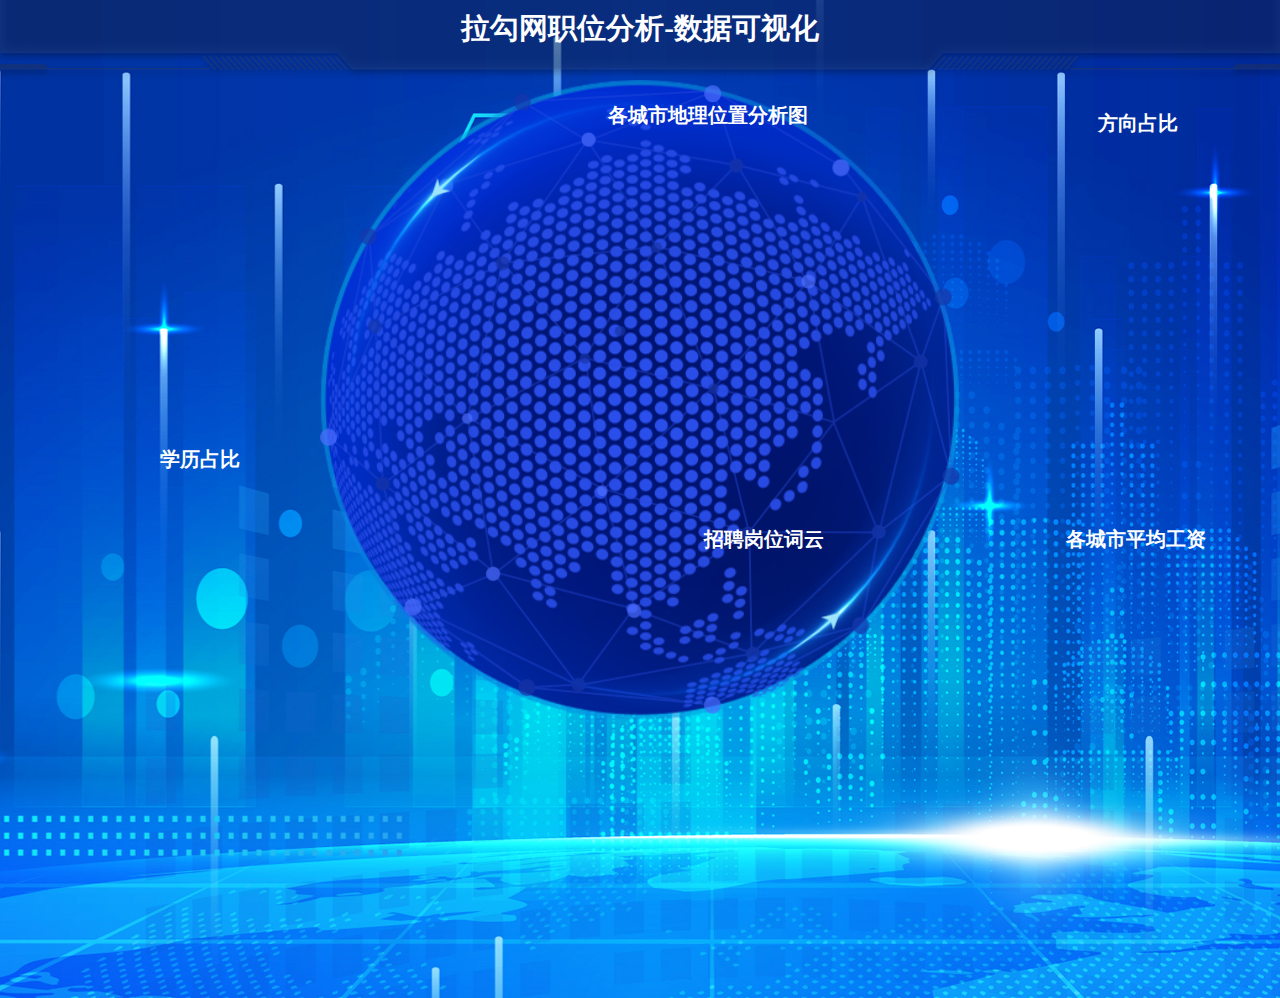
<file: 数据可视化/数据可视化大屏/index.html>
<!DOCTYPE html>
<html>
	<head>
		<meta charset="utf-8" />
		<title>数据可视化</title>
		<link rel="stylesheet" type="text/css" href="./css/index.css"/>
	</head>
	<body>
		    <header>
		      <h1>拉勾网职位分析-数据可视化</h1>
		      <div class="showTime"></div>
		      <script>
		        var t = null;
		        t = setTimeout(time, 1000); //開始运行
		        function time() {
		          clearTimeout(t); //清除定时器
		          dt = new Date();
		          var y = dt.getFullYear();
		          var mt = dt.getMonth() + 1;
		          var day = dt.getDate();
		          var h = dt.getHours(); //获取时
		          var m = dt.getMinutes(); //获取分
		          var s = dt.getSeconds(); //获取秒
		          document.querySelector(".showTime").innerHTML =
		            "当前时间：" +
		            y +
		            "年" +
		            mt +
		            "月" +
		            day +
		            "-" +
		            h +
		            "时" +
		            m +
		            "分" +
		            s +
		            "秒";
		          t = setTimeout(time, 1000); //设定定时器，循环运行
		        }
		      </script>
		    </header>	
			<div class="mainbox">			
			<div class="left">
			    <iframe id="page_1" frameborder="no" scrolling="no" src="js/customized_pie.html"></iframe>
				<div class="d1 panel" style="color: #FFFFFF; font-size: 1.25rem; font-weight:bold">学历占比</div>
				<iframe id="page_2" frameborder="no" scrolling="no" src="js/funnel_base.html"></iframe>
				<div class="d5" style="color: #FFFFFF; font-size: 1.25rem; font-weight:bold">招聘岗位词云</div>
				<iframe id="page_3" frameborder="no" scrolling="no" src="js/wordcloud_custom_mask_image.html"></iframe>
			</div>
			<div id="img">
				<div class="map1"></div>
				<div class="map2"></div>
				<div class="map3"></div>
				<div class="chart"></div>
			</div>
			<div class="center">
				<div class="d4" style="color: #FFFFFF; font-size: 1.25rem; font-weight:bold">各城市地理位置分析图</div>
			    <iframe id="page_4" frameborder="no" scrolling="no" src="js/China_ditu.html"></iframe>
			</div>
			
			<div class="right">
				<div class="d2" style="color: #FFFFFF; font-size: 1.25rem; font-weight:bold">方向占比</div>
				<iframe id="page_5" frameborder="no" scrolling="no" src="js/pie_set_color.html"></iframe>
				<div class="d3" style="color: #FFFFFF; font-size: 1.25rem; font-weight:bold">各城市平均工资</div>
				<iframe id="page_6" frameborder="no" scrolling="no" src="js/city.html"></iframe>	
				<!-- <iframe id="page_7" frameborder="no" scrolling="no" src="js/wordcloud_custom_mask_image1.html"></iframe> -->
			</div>
			
			</div>
	</body>
</html>
</file>
<file: 数据可视化/数据可视化大屏/css/index.css>
* {
  margin: 0;
  padding: 0;
  box-sizing: border-box;
}

body {
	height: 50rem;
	width: auto;
	line-height: 1.15;
	background-color: #FFFFFF;
	background: url(../img/keji-01.jpg) no-repeat top center;
}
header {
  position: relative;
  height: 80px;
  background: url(../img/head_bg.png) no-repeat;
  background-size: 100% 100%;
}
header h1 {
  font-size: 1.8rem;
  color: #fff;
  text-align: center;
  line-height: 2;
}
header .showTime {
  position: absolute;
  right: 5rem;
  top: 1.2rem;
  line-height: 0.9375rem;
  color: rgba(255, 255, 255, 0.7);
  font-size: 1.25rem;
}
.mainbox{
	position: relative;
}

.d4{
	z-index: 4;
	position:absolute;
	top: 1.5rem;
	left: 38rem;
}
#page_4{
	z-index: 3;
	position:absolute;
	top: -3rem;
	left: 30rem;
	width: 38%;
	height: 470px;
	opacity: 0.8;
}
#img{
	  width: 40rem;
	  height: 40rem;
	  position: absolute;
	  top: 20rem;
	  left: 50%;
	  transform: translate(-50%, -50%);
	  background: url(../img/map.png);
	  z-index: 1;
	  background-size: 100% 100%;
	  opacity: 1;
}
.map2 {
  width: 40rem;
  height: 40rem;
  position: absolute;
  top: 20rem;
  left: 50%;
  transform: translate(-50%, -50%);
  background: url(../img/lbx.png);
  animation: rotate1 15s linear infinite;
  opacity: 1;
  background-size: 100% 100%;
}
.map3 {
  width: 40rem;
  height: 40rem;
  position: absolute;
  top: 20rem;
  left: 50%;
  transform: translate(-50%, -50%);
  background: url(../img/jt.png);
  animation: rotate2 10s linear infinite;
  opacity: 1;
  background-size: 100% 100%;
}

#page_1{
	position:absolute;
	width: 48%;
	height: 400px;
	
}
.d1{
	position:absolute;
	top: 23rem;
	left: 10rem;
	width: 48%;
	height: 400px;
}
#page_2{
	position:absolute;
	top: 25rem;
	width: 48%;
	height: 400px;
}
.d5{
	z-index: 2;
	position:absolute;
	top: 28rem;
	left: 44rem;
}
#page_3{
	z-index:3;
	position:absolute;
	top: 28rem;
	left: 28rem;
	width: 38%;
	height: 470px;
}

.d2{
	position:absolute;
	top: 2rem;
	right: -27rem;
	width: 48%;
	height: 400px;
}
#page_5{
	top: 4rem;
	position:absolute;
	right: -15rem;
	width: 48%;
	height: 400px;
	
}
.d3{
	position:absolute;
	top: 28rem;
	right: -25rem;
	width: 48%;
	height: 400px;
}
#page_6{
	position:absolute;
	right: -17rem;
	top: 22rem;
	width: 48%;
	height: 400px;
}
/* #page_7{
	position:absolute;
	right: -15rem;
	top: 45rem;
	width: 48%;
	height: 400px;
} */

@keyframes rotate1 {
  form {
    transform: translate(-50%, -50%) rotate(0deg);
  }
  to {
    transform: translate(-50%, -50%) rotate(360deg);
  }
}
@keyframes rotate2 {
  form {
    transform: translate(-50%, -50%) rotate(0deg);
  }
  to {
    transform: translate(-50%, -50%) rotate(-360deg);
  }
}
</file>
